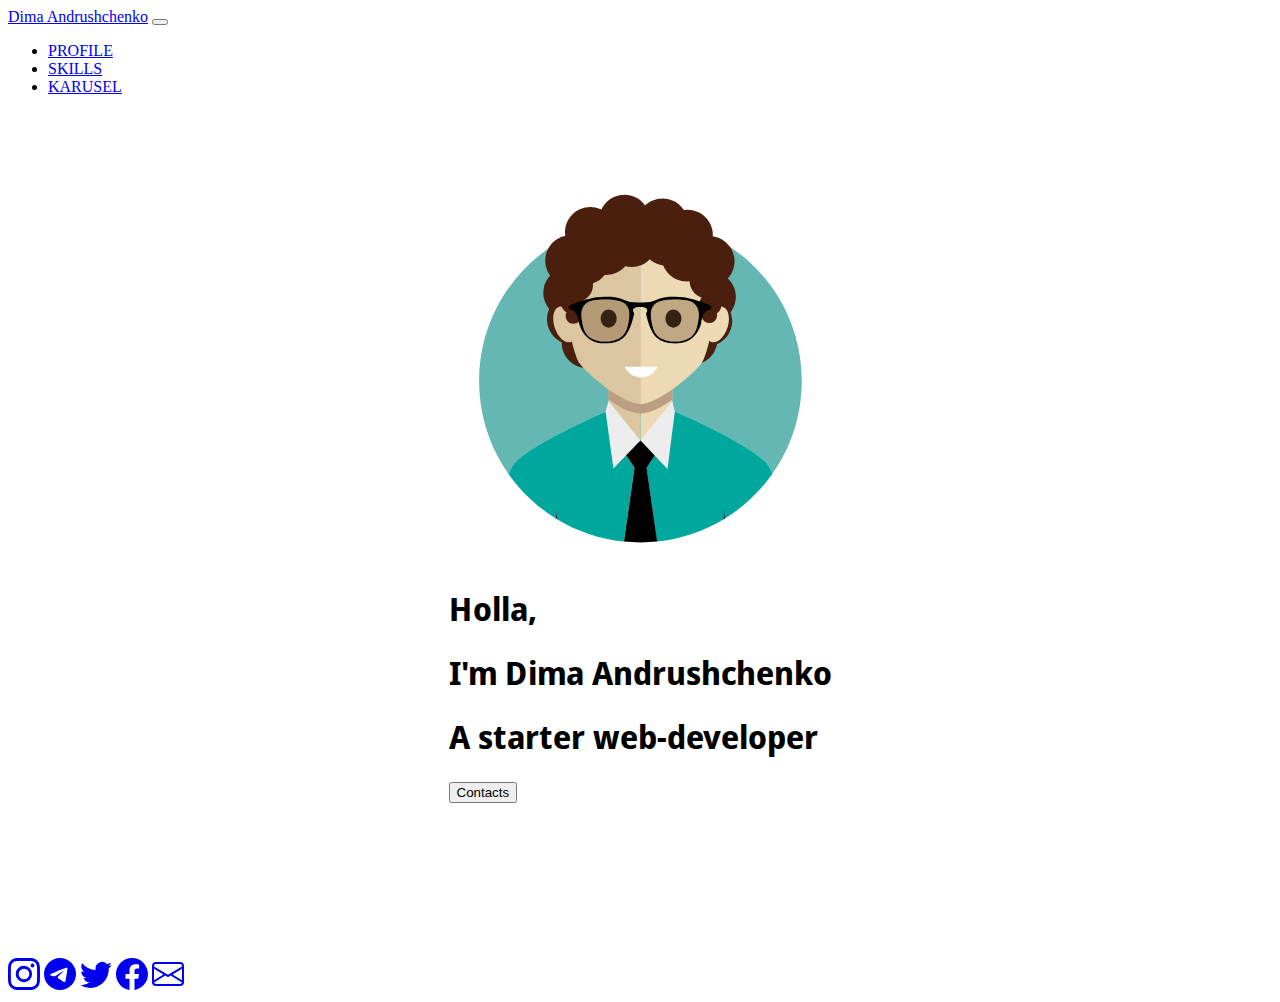
<file: index.html>
<!doctype html>
<html lang="ru">
  <head>

    <meta charset="UTF-8">
    <meta name="viewport" content="width=device-width, initial-scale=1">

    <link href="https://cdn.jsdelivr.net/npm/bootstrap@5.0.2/dist/css/bootstrap.min.css" rel="stylesheet" integrity="sha384-EVSTQN3/azprG1Anm3QDgpJLIm9Nao0Yz1ztcQTwFspd3yD65VohhpuuCOmLASjC" crossorigin="anonymous">
    <link rel="stylesheet" href="style.css">

    <link rel="preconnect" href="https://fonts.googleapis.com">
<link rel="preconnect" href="https://fonts.gstatic.com" crossorigin>
<link href="https://fonts.googleapis.com/css2?family=Noto+Sans+Display&display=swap" rel="stylesheet">

    <title>Привет мир!</title>
  </head>
  <body>
    <div class="container-fluid px-0 pb-2">
      <div class="container-fluid d-flex justify-content-center px-0 bg-dark bg-gradient">
       <nav class="navbar  d-flex justify-content-center navbar-expand-sm navbar-dark bg-dark bg-gradient ">
        <div class="container-fluid w-100 w-lg-75 ms 0 ms-lg-5  ">
          <a class="navbar-brand text-danger ms-0 ms-lg-4" href="#">Dima Andrushchenko</a>
           <button class="navbar-toggler border-danger" type="button" data-bs-toggle="collapse" data-bs-target="#navContent" aria-controls="navContent" aria-expanded="false" aria-label="Переключатель навигации">
             <span class="navbar-toggler-icon"></span>
          </button>

        <div class="collapse navbar-collapse" id="navContent">
        <ul class="navbar-nav  ms-4 mx-lg-auto mb-2 mb-sm-0 ">
         <li class="nav-item">
           <a class="nav-link  mx-lg-5 active text-white" aria-current="page" href="#">PROFILE</a>
         </li>
         <li class="nav-item">
           <a class="nav-link text-white mx-lg-5 " href="skills.html">SKILLS</a>
         </li>
         <li class="nav-item">
          <a class="nav-link text-white mx-lg-5 " href="Karusel.html">KARUSEL</a>
         </li>
       </ul>
      </div>
     </div>
    </nav>
   </div>
  </div>
  <main class=" bg-secondary bg-gradient  pt-5">
    <div class="container-fluid  d-flex  flex-column justify-content-center align-items-center bg-secondary bg-gradient">
      <div class="container-fluid  col-6 col-md-4 col-xl-3  my-0 pt-5 pt-sm-4 pt-xl-1  d-flex flex-column justify-content-center align-items-center">
        <img src="img/Logo-icon.svg" alt="" class="img-fluid " >
      </div>
      <div class="container col-sm-12 col-md-6 my-0 pb-5 pb-sm-4 pt-3 pt-xl-1 d-flex flex-column justify-content-center align-items-center">
        <h1 class="text-center  fw-bold">Holla,</h1>
        <h1 class="text-center">I'm Dima Andrushchenko</h1>
        <h1 class="text-center">A starter  web-developer</h1>
        <button type="button" class="btn btn-outline-danger text-white btn-lg">Contacts</button>
              </div>
         </div>
    </main>
    <footer class="bg-dark bg-gradient">
          <div class="container-fluid">
            <div class="container col-6 py-3 d-flex flex-row justify-content-around align-items-center ">
               <a href="#">
                 <!--Instagrem Icon-->
                <svg xmlns="http://www.w3.org/2000/svg" width="32" height="32" fill="currentColor" class="bi bi-instagram" viewBox="0 0 16 16">
                <path d="M8 0C5.829 0 5.556.01 4.703.048 3.85.088 3.269.222 2.76.42a3.917 3.917 0 0 0-1.417.923A3.927 3.927 0 0 0 .42 2.76C.222 3.268.087 3.85.048 4.7.01 5.555 0 5.827 0 8.001c0 2.172.01 2.444.048 3.297.04.852.174 1.433.372 1.942.205.526.478.972.923 1.417.444.445.89.719 1.416.923.51.198 1.09.333 1.942.372C5.555 15.99 5.827 16 8 16s2.444-.01 3.298-.048c.851-.04 1.434-.174 1.943-.372a3.916 3.916 0 0 0 1.416-.923c.445-.445.718-.891.923-1.417.197-.509.332-1.09.372-1.942C15.99 10.445 16 10.173 16 8s-.01-2.445-.048-3.299c-.04-.851-.175-1.433-.372-1.941a3.926 3.926 0 0 0-.923-1.417A3.911 3.911 0 0 0 13.24.42c-.51-.198-1.092-.333-1.943-.372C10.443.01 10.172 0 7.998 0h.003zm-.717 1.442h.718c2.136 0 2.389.007 3.232.046.78.035 1.204.166 1.486.275.373.145.64.319.92.599.28.28.453.546.598.92.11.281.24.705.275 1.485.039.843.047 1.096.047 3.231s-.008 2.389-.047 3.232c-.035.78-.166 1.203-.275 1.485a2.47 2.47 0 0 1-.599.919c-.28.28-.546.453-.92.598-.28.11-.704.24-1.485.276-.843.038-1.096.047-3.232.047s-2.39-.009-3.233-.047c-.78-.036-1.203-.166-1.485-.276a2.478 2.478 0 0 1-.92-.598 2.48 2.48 0 0 1-.6-.92c-.109-.281-.24-.705-.275-1.485-.038-.843-.046-1.096-.046-3.233 0-2.136.008-2.388.046-3.231.036-.78.166-1.204.276-1.486.145-.373.319-.64.599-.92.28-.28.546-.453.92-.598.282-.11.705-.24 1.485-.276.738-.034 1.024-.044 2.515-.045v.002zm4.988 1.328a.96.96 0 1 0 0 1.92.96.96 0 0 0 0-1.92zm-4.27 1.122a4.109 4.109 0 1 0 0 8.217 4.109 4.109 0 0 0  0-8.217zm0 1.441a2.667 2.667 0 1 1 0 5.334 2.667 2.667 0 0 1 0-5.334z"/>
                </svg></a>
                 <a href="#">
                  <!--Telegram Icon-->
                 <svg xmlns="http://www.w3.org/2000/svg" width="32" height="32" fill="currentColor" class="bi bi-telegram" viewBox="0 0 16 16">
                 <path d="M16 8A8 8 0 1 1 0 8a8 8 0 0 1 16 0zM8.287 5.906c-.778.324-2.334.994-4.666 2.01-.378.15-.577.298-.595.442-.03.243.275.339.69.47l.175.055c.408.133.958.288 1.243.294.26.006.549-.1.868-.32 2.179-1.471 3.304-2.214 3.374-2.23.05-.012.12-.026.166.016.047.041.042.12.037.141-.03.129-1.227 1.241-1.846 1.817-.193.18-.33.307-.358.336a8.154 8.154 0 0 1-.188.186c-.38.366-.664.64.015 1.088.327.216.589.393.85.571.284.194.568.387.936.629.093.06.183.125.27.187.331.236.63.448.997.414.214-.02.435-.22.547-.82.265-1.417.786-4.486.906-5.751a1.426 1.426 0 0 0-.013-.315.337.337 0 0 0-.114-.217.526.526 0 0 0-.31-.093c-.3.005-.763.166-2.984 1.09z"/>
                 </svg></a>
                 <!--Twitter Icon-->
               <a href="#"><svg xmlns="http://www.w3.org/2000/svg" width="32" height="32" fill="currentColor" class="bi bi-twitter" viewBox="0 0 16 16">
               <path d="M5.026 15c6.038 0 9.341-5.003 9.341-9.334 0-.14 0-.282-.006-.422A6.685 6.685 0 0 0 16 3.542a6.658 6.658 0 0 1-1.889.518 3.301 3.301 0 0 0 1.447-1.817 6.533 6.533 0 0 1-2.087.793A3.286 3.286 0 0 0 7.875 6.03a9.325 9.325 0 0 1-6.767-3.429 3.289 3.289 0 0 0 1.018 4.382A3.323 3.323 0 0 1 .64 6.575v.045a3.288 3.288 0 0 0 2.632 3.218 3.203 3.203 0 0 1-.865.115 3.23 3.23 0 0 1-.614-.057 3.283 3.283 0 0 0 3.067 2.277A6.588 6.588 0 0 1 .78 13.58a6.32 6.32 0 0 1-.78-.045A9.344 9.344 0 0 0 5.026 15z"/></svg></a>
               <a href="#">
                 <!--facebook Icon-->
               <svg xmlns="http://www.w3.org/2000/svg" width="32" height="32" fill="currentColor" class="bi bi-facebook" viewBox="0 0 16 16">
               <path d="M16 8.049c0-4.446-3.582-8.05-8-8.05C3.58 0-.002 3.603-.002 8.05c0 4.017 2.926 7.347 6.75 7.951v-5.625h-2.03V8.05H6.75V6.275c0-2.017 1.195-3.131 3.022-3.131.876 0 1.791.157 1.791.157v1.98h-1.009c-.993 0-1.303.621-1.303 1.258v1.51h2.218l-.354 2.326H9.25V16c3.824-.604 6.75-3.934 6.75-7.951z"/>
               </svg></a>
                 <!--Email Icon-->
               <a href="#"><svg xmlns="http://www.w3.org/2000/svg" width="32" height="32" fill="currentColor" class="bi bi-envelope" viewBox="0 0 16 16">
               <path d="M0 4a2 2 0 0 1 2-2h12a2 2 0 0 1 2 2v8a2 2 0 0 1-2 2H2a2 2 0 0 1-2-2V4Zm2-1a1 1 0 0 0-1 1v.217l7 4.2 7-4.2V4a1 1 0 0 0-1-1H2Zm13 2.383-4.708 2.825L15 11.105V5.383Zm-.034 6.876-5.64-3.471L8 9.583l-1.326-.795-5.64 3.47A1 1 0 0 0 2 13h12a1 1 0 0 0 .966-.741ZM1 11.105l4.708-2.897L1 5.383v5.722Z"/>
               </svg></a>
             </div>
           </div>
         </footer>


  <script src="https://cdn.jsdelivr.net/npm/bootstrap@5.0.2/dist/js/bootstrap.bundle.min.js" integrity="sha384-MrcW6ZMFYlzcLA8Nl+NtUVF0sA7MsXsP1UyJoMp4YLEuNSfAP+JcXn/tWtIaxVXM" crossorigin="anonymous"></script>
 </body>
</html>
</file>
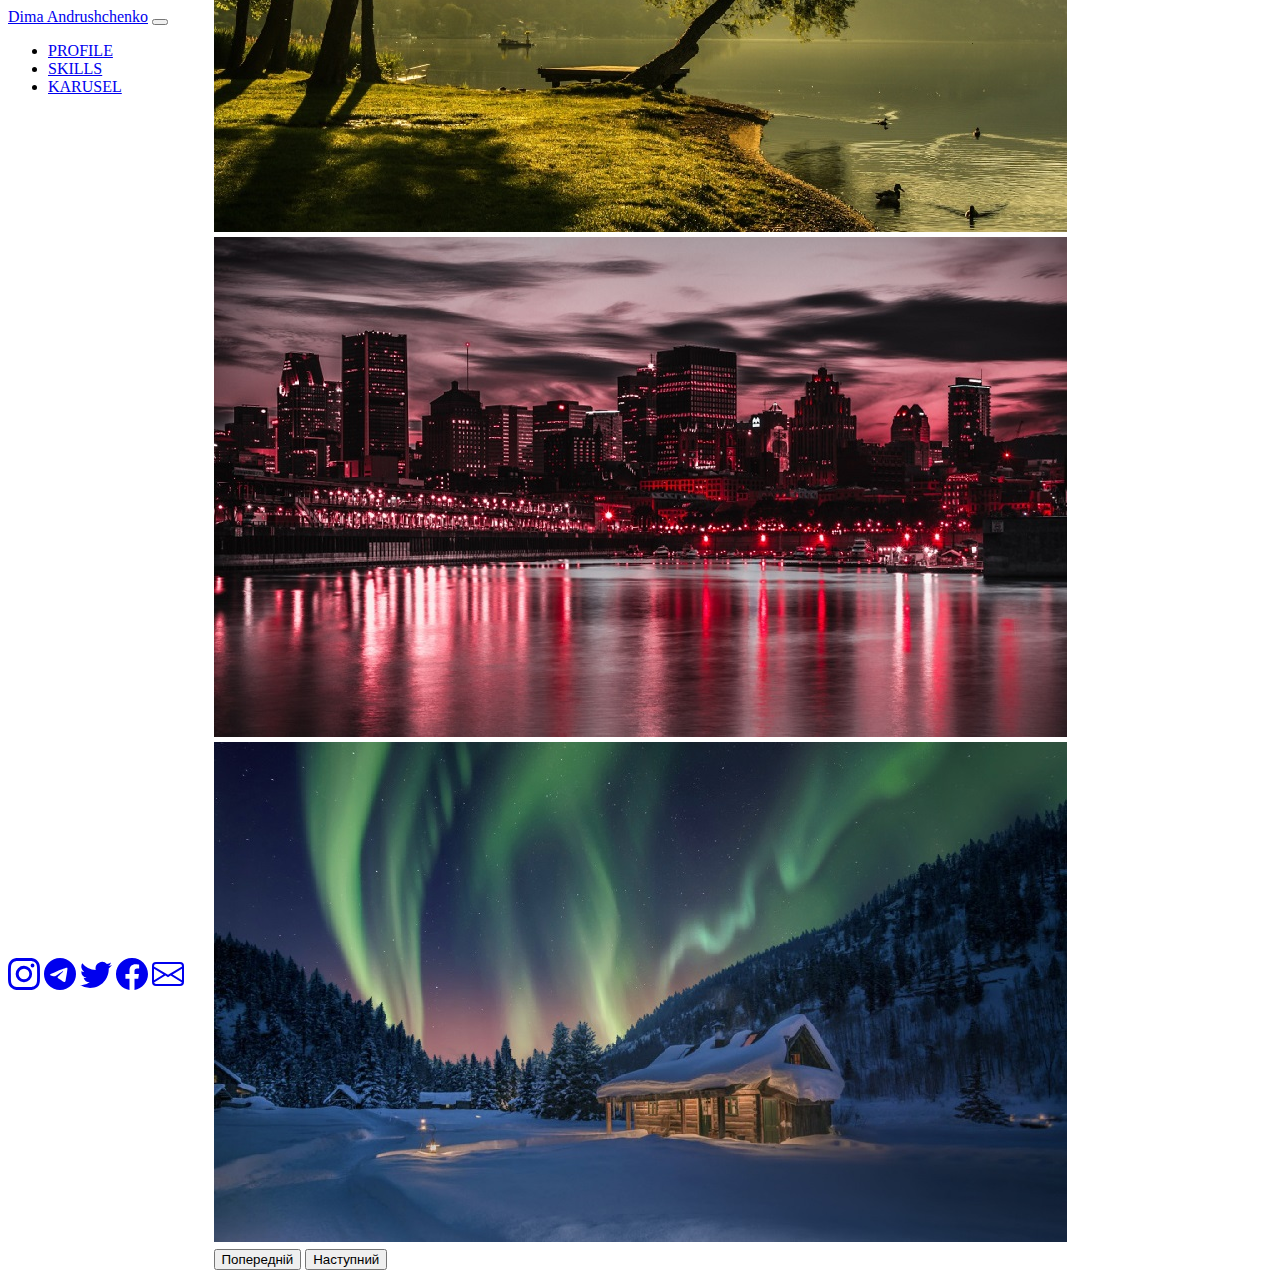
<file: Karusel.html>
<!doctype html>
<html lang="ru">
  <head>

    <meta charset="UTF-8">
    <meta name="viewport" content="width=device-width, initial-scale=1">

    <link href="https://cdn.jsdelivr.net/npm/bootstrap@5.0.2/dist/css/bootstrap.min.css" rel="stylesheet" integrity="sha384-EVSTQN3/azprG1Anm3QDgpJLIm9Nao0Yz1ztcQTwFspd3yD65VohhpuuCOmLASjC" crossorigin="anonymous">
    <link rel="stylesheet" href="style.css">

    <link rel="preconnect" href="https://fonts.googleapis.com">
<link rel="preconnect" href="https://fonts.gstatic.com" crossorigin>
<link href="https://fonts.googleapis.com/css2?family=Noto+Sans+Display&display=swap" rel="stylesheet">

    <title>Привет мир!</title>
  </head>
  <body>
    <div class="container-fluid px-0 ">
      <div class="container-fluid d-flex justify-content-center px-0 bg-dark bg-gradient">
       <nav class="navbar  d-flex justify-content-center navbar-expand-sm navbar-dark bg-dark bg-gradient ">
        <div class="container-fluid w-100 w-lg-75 ms 0 ms-lg-5  ">
          <a class="navbar-brand text-danger ms-0 ms-lg-4" href="#">Dima Andrushchenko</a>
           <button class="navbar-toggler border-danger" type="button" data-bs-toggle="collapse" data-bs-target="#navContent" aria-controls="navContent" aria-expanded="false" aria-label="Переключатель навигации">
             <span class="navbar-toggler-icon"></span>
          </button>

        <div class="collapse navbar-collapse" id="navContent">
        <ul class="navbar-nav  ms-4 mx-lg-auto mb-2 mb-sm-0 ">
         <li class="nav-item">
           <a class="nav-link  mx-lg-5 active text-white" aria-current="page" href="index.html">PROFILE</a>
         </li>
         <li class="nav-item">
           <a class="nav-link text-white mx-lg-5 " href="skills.html">SKILLS</a>
         </li>
         <li class="nav-item">
          <a class="nav-link text-white mx-lg-5 " href="Karusel">KARUSEL</a>
         </li>
       </ul>
      </div>
     </div>
    </nav>
   </div>
  </div>
  <main class=" bg-secondary bg-gradient  pt-5">
    <!--Karusel-->

    <div class="container-fluid d-flex justify-content-center  align-items-center">
    <div id="carouselExampleIndicators" class="carousel slide" data-bs-ride="carousel">
      <div class="carousel-indicators">
        <button type="button" data-bs-target="#carouselExampleIndicators" data-bs-slide-to="0" class="active" aria-current="true" aria-label="Slide 1"></button>
        <button type="button" data-bs-target="#carouselExampleIndicators" data-bs-slide-to="1" aria-label="Slide 2"></button>
        <button type="button" data-bs-target="#carouselExampleIndicators" data-bs-slide-to="2" aria-label="Slide 3"></button>
      </div>
      <div class="container carousel-inner">
        <div class="carousel-item active">
          <img src="img/img-1.jpg" class="d-block w-100" alt="...">
        </div>
        <div class="carousel-item">
          <img src="img/img-2.jpg" class="d-block w-100" alt="...">
        </div>
        <div class="carousel-item">
          <img src="img/img-3.jpg" class="d-block w-100" alt="...">
        </div>
      </div>
      <button class="carousel-control-prev" type="button" data-bs-target="#carouselExampleIndicators"  data-bs-slide="prev">
        <span class="carousel-control-prev-icon" aria-hidden="true"></span>
        <span class="visually-hidden">Попередній</span>
      </button>
      <button class="carousel-control-next" type="button" data-bs-target="#carouselExampleIndicators"  data-bs-slide="next">
        <span class="carousel-control-next-icon" aria-hidden="true"></span>
        <span class="visually-hidden">Наступний</span>
      </button>
    </div>
  </div>

    </main>

    <footer class="bg-dark bg-gradient">
       <div class="container-fluid">
          <div class="container col-6 py-3 d-flex flex-row justify-content-around align-items-center ">
               <a href="#">
                 <!--Instagrem Icon-->
                <svg xmlns="http://www.w3.org/2000/svg" width="32" height="32" fill="currentColor" class="bi bi-instagram" viewBox="0 0 16 16">
                <path d="M8 0C5.829 0 5.556.01 4.703.048 3.85.088 3.269.222 2.76.42a3.917 3.917 0 0 0-1.417.923A3.927 3.927 0 0 0 .42 2.76C.222 3.268.087 3.85.048 4.7.01 5.555 0 5.827 0 8.001c0 2.172.01 2.444.048 3.297.04.852.174 1.433.372 1.942.205.526.478.972.923 1.417.444.445.89.719 1.416.923.51.198 1.09.333 1.942.372C5.555 15.99 5.827 16 8 16s2.444-.01 3.298-.048c.851-.04 1.434-.174 1.943-.372a3.916 3.916 0 0 0 1.416-.923c.445-.445.718-.891.923-1.417.197-.509.332-1.09.372-1.942C15.99 10.445 16 10.173 16 8s-.01-2.445-.048-3.299c-.04-.851-.175-1.433-.372-1.941a3.926 3.926 0 0 0-.923-1.417A3.911 3.911 0 0 0 13.24.42c-.51-.198-1.092-.333-1.943-.372C10.443.01 10.172 0 7.998 0h.003zm-.717 1.442h.718c2.136 0 2.389.007 3.232.046.78.035 1.204.166 1.486.275.373.145.64.319.92.599.28.28.453.546.598.92.11.281.24.705.275 1.485.039.843.047 1.096.047 3.231s-.008 2.389-.047 3.232c-.035.78-.166 1.203-.275 1.485a2.47 2.47 0 0 1-.599.919c-.28.28-.546.453-.92.598-.28.11-.704.24-1.485.276-.843.038-1.096.047-3.232.047s-2.39-.009-3.233-.047c-.78-.036-1.203-.166-1.485-.276a2.478 2.478 0 0 1-.92-.598 2.48 2.48 0 0 1-.6-.92c-.109-.281-.24-.705-.275-1.485-.038-.843-.046-1.096-.046-3.233 0-2.136.008-2.388.046-3.231.036-.78.166-1.204.276-1.486.145-.373.319-.64.599-.92.28-.28.546-.453.92-.598.282-.11.705-.24 1.485-.276.738-.034 1.024-.044 2.515-.045v.002zm4.988 1.328a.96.96 0 1 0 0 1.92.96.96 0 0 0 0-1.92zm-4.27 1.122a4.109 4.109 0 1 0 0 8.217 4.109 4.109 0 0 0  0-8.217zm0 1.441a2.667 2.667 0 1 1 0 5.334 2.667 2.667 0 0 1 0-5.334z"/>
                </svg></a>
                 <a href="#">
                  <!--Telegram Icon-->
                 <svg xmlns="http://www.w3.org/2000/svg" width="32" height="32" fill="currentColor" class="bi bi-telegram" viewBox="0 0 16 16">
                 <path d="M16 8A8 8 0 1 1 0 8a8 8 0 0 1 16 0zM8.287 5.906c-.778.324-2.334.994-4.666 2.01-.378.15-.577.298-.595.442-.03.243.275.339.69.47l.175.055c.408.133.958.288 1.243.294.26.006.549-.1.868-.32 2.179-1.471 3.304-2.214 3.374-2.23.05-.012.12-.026.166.016.047.041.042.12.037.141-.03.129-1.227 1.241-1.846 1.817-.193.18-.33.307-.358.336a8.154 8.154 0 0 1-.188.186c-.38.366-.664.64.015 1.088.327.216.589.393.85.571.284.194.568.387.936.629.093.06.183.125.27.187.331.236.63.448.997.414.214-.02.435-.22.547-.82.265-1.417.786-4.486.906-5.751a1.426 1.426 0 0 0-.013-.315.337.337 0 0 0-.114-.217.526.526 0 0 0-.31-.093c-.3.005-.763.166-2.984 1.09z"/>
                 </svg></a>
                 <!--Twitter Icon-->
                 <a href="#"><svg xmlns="http://www.w3.org/2000/svg" width="32" height="32" fill="currentColor" class="bi bi-twitter" viewBox="0 0 16 16">
                 <path d="M5.026 15c6.038 0 9.341-5.003 9.341-9.334 0-.14 0-.282-.006-.422A6.685 6.685 0 0 0 16 3.542a6.658 6.658 0 0 1-1.889.518 3.301 3.301 0 0 0 1.447-1.817 6.533 6.533 0 0 1-2.087.793A3.286 3.286 0 0 0 7.875 6.03a9.325 9.325 0 0 1-6.767-3.429 3.289 3.289 0 0 0 1.018 4.382A3.323 3.323 0 0 1 .64 6.575v.045a3.288 3.288 0 0 0 2.632 3.218 3.203 3.203 0 0 1-.865.115 3.23 3.23 0 0 1-.614-.057 3.283 3.283 0 0 0 3.067 2.277A6.588 6.588 0 0 1 .78 13.58a6.32 6.32 0 0 1-.78-.045A9.344 9.344 0 0 0 5.026 15z"/></svg></a>
                 <a href="#">
                 <!--facebook Icon-->
                 <svg xmlns="http://www.w3.org/2000/svg" width="32" height="32" fill="currentColor" class="bi bi-facebook" viewBox="0 0 16 16">
                 <path d="M16 8.049c0-4.446-3.582-8.05-8-8.05C3.58 0-.002 3.603-.002 8.05c0 4.017 2.926 7.347 6.75 7.951v-5.625h-2.03V8.05H6.75V6.275c0-2.017 1.195-3.131 3.022-3.131.876 0 1.791.157 1.791.157v1.98h-1.009c-.993 0-1.303.621-1.303 1.258v1.51h2.218l-.354 2.326H9.25V16c3.824-.604 6.75-3.934 6.75-7.951z"/>
                 </svg></a>
                 <!--Email Icon-->
                 <a href="#"><svg xmlns="http://www.w3.org/2000/svg" width="32" height="32" fill="currentColor" class="bi bi-envelope" viewBox="0 0 16 16">
                 <path d="M0 4a2 2 0 0 1 2-2h12a2 2 0 0 1 2 2v8a2 2 0 0 1-2 2H2a2 2 0 0 1-2-2V4Zm2-1a1 1 0 0 0-1 1v.217l7 4.2 7-4.2V4a1 1 0 0 0-1-1H2Zm13 2.383-4.708 2.825L15 11.105V5.383Zm-.034 6.876-5.64-3.471L8 9.583l-1.326-.795-5.64 3.47A1 1 0 0 0 2 13h12a1 1 0 0 0 .966-.741ZM1 11.105l4.708-2.897L1 5.383v5.722Z"/>
                 </svg></a>
            </div>
          </div>
        </footer>


  <script src="https://cdn.jsdelivr.net/npm/bootstrap@5.0.2/dist/js/bootstrap.bundle.min.js" integrity="sha384-MrcW6ZMFYlzcLA8Nl+NtUVF0sA7MsXsP1UyJoMp4YLEuNSfAP+JcXn/tWtIaxVXM" crossorigin="anonymous"></script>
 </body>
</html>
</file>
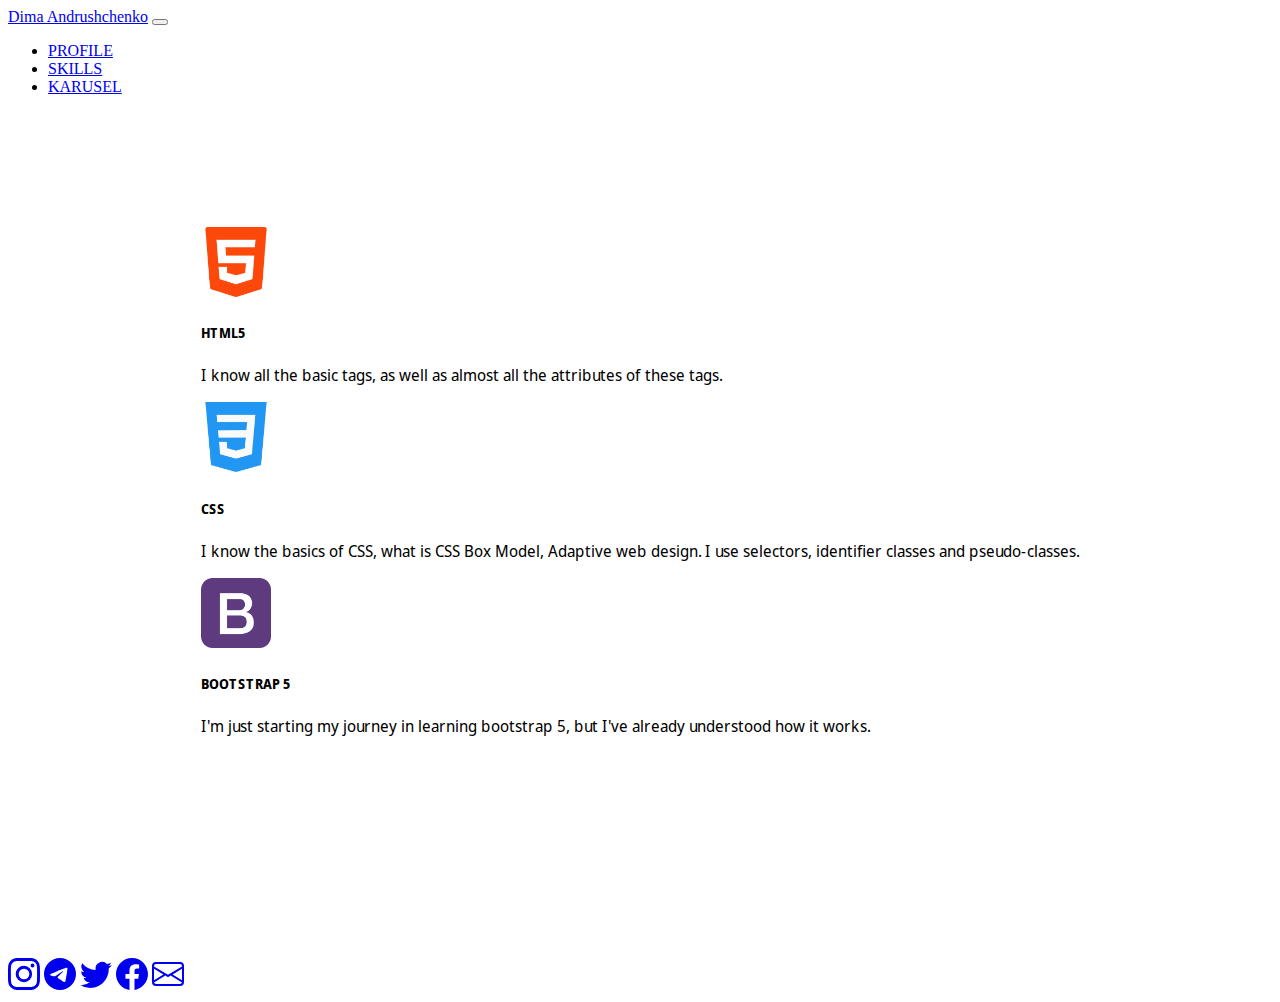
<file: skills.html>
<!doctype html>
<html lang="ru">
  <head>

    <meta charset="UTF-8">
    <meta name="viewport" content="width=device-width, initial-scale=1">

    <link href="https://cdn.jsdelivr.net/npm/bootstrap@5.0.2/dist/css/bootstrap.min.css" rel="stylesheet" integrity="sha384-EVSTQN3/azprG1Anm3QDgpJLIm9Nao0Yz1ztcQTwFspd3yD65VohhpuuCOmLASjC" crossorigin="anonymous">
    <link rel="stylesheet" href="style.css">

    <link rel="preconnect" href="https://fonts.googleapis.com">
<link rel="preconnect" href="https://fonts.gstatic.com" crossorigin>
<link href="https://fonts.googleapis.com/css2?family=Noto+Sans+Display&display=swap" rel="stylesheet">

    <title>Привет мир!</title>
  </head>
  <body>
    <div class="container-fluid px-0  ">
      <div class="container-fluid d-flex justify-content-center px-0 bg-dark bg-gradient">
       <nav class="navbar  d-flex justify-content-center navbar-expand-sm navbar-dark bg-dark bg-gradient ">
        <div class="container-fluid w-100 w-lg-75 ms 0 ms-lg-5  ">
          <a class="navbar-brand text-danger ms-0 ms-lg-4" href="#">Dima Andrushchenko</a>
           <button class="navbar-toggler border-danger" type="button" data-bs-toggle="collapse" data-bs-target="#navContent" aria-controls="navContent" aria-expanded="false" aria-label="Переключатель навигации">
             <span class="navbar-toggler-icon"></span>
          </button>

        <div class="collapse navbar-collapse" id="navContent">
        <ul class="navbar-nav  ms-4 mx-lg-auto mb-2 mb-sm-0 ">
         <li class="nav-item">
           <a class="nav-link  mx-lg-5 active text-white" aria-current="page" href="index.html">PROFILE</a>
         </li>
         <li class="nav-item">
           <a class="nav-link text-white mx-lg-5 " href="#">SKILLS</a>
         </li>
         <li class="nav-item">
          <a class="nav-link text-white mx-lg-5 " href="Karusel.html">KARUSEL</a>
         </li>
       </ul>
      </div>
     </div>
    </nav>
   </div>
  <main class=" bg-secondary bg-gradient">
    <div class="container-fluid w-75  mt-5">
      <!--CARDS-->
    <div class="row row-cols-1 row-cols-md-2 row-cols-lg-1 g-2 g-md-3 g-lg-5 justify-content-center ">

      <div class="col text-white">
        <div class="card h-100 d-flex flex-row justify-content-center align-items-center bg-dark border-success border-3">
          <div class="w-25 d-flex flex-row justify-content-center align-items-center">
          <img src="img/HTML-icon.png" alt="..." width="70" height="70">
          </div>
          <div class="card-body  fs-6 ">
            <h5 class="card-title">HTML5</h5>
            <p class="card-text">I know all the basic tags, as well as almost all the attributes of these tags.</p>
          </div>
        </div>
      </div>

    <div class="col text-white">
      <div class="card h-100 d-flex flex-row justify-content-center align-items-center bg-dark border-success border-3">
        <div class="w-25 d-flex flex-row justify-content-center align-items-center">
        <img src="img/CSS-icon.png" alt="..." width="70" height="70">
        </div>
        <div class="card-body  fs-6 ">
          <h5 class="card-title">CSS</h5>
          <p class="card-text">
             I know the basics of CSS, what is CSS Box Model, Adaptive web design. I use selectors, identifier classes and pseudo-classes.</p>
        </div>
      </div>
    </div>

    <div class="col text-white">
      <div class="card h-100 d-flex flex-row justify-content-center align-items-center bg-dark border-success border-3">
        <div class="w-25 d-flex flex-row justify-content-center align-items-center">
        <img src="img/Bot-icon.png" alt="..." width="70" height="70">
        </div>
        <div class="card-body  fs-6 ">
          <h5 class="card-title">BOOTSTRAP 5</h5>
          <p class="card-text">I'm just starting my journey in learning bootstrap 5, but I've already understood how it works.</p>
        </div>
      </div>
    </div>


    </div>
  </div>


    </main>
    <footer class="bg-dark bg-gradient">
          <div class="container-fluid">
            <div class="container col-6 py-3 d-flex flex-row justify-content-around align-items-center ">
               <a href="#">
                 <!--Instagrem Icon-->
                <svg xmlns="http://www.w3.org/2000/svg" width="32" height="32" fill="currentColor" class="bi bi-instagram" viewBox="0 0 16 16">
                <path d="M8 0C5.829 0 5.556.01 4.703.048 3.85.088 3.269.222 2.76.42a3.917 3.917 0 0 0-1.417.923A3.927 3.927 0 0 0 .42 2.76C.222 3.268.087 3.85.048 4.7.01 5.555 0 5.827 0 8.001c0 2.172.01 2.444.048 3.297.04.852.174 1.433.372 1.942.205.526.478.972.923 1.417.444.445.89.719 1.416.923.51.198 1.09.333 1.942.372C5.555 15.99 5.827 16 8 16s2.444-.01 3.298-.048c.851-.04 1.434-.174 1.943-.372a3.916 3.916 0 0 0 1.416-.923c.445-.445.718-.891.923-1.417.197-.509.332-1.09.372-1.942C15.99 10.445 16 10.173 16 8s-.01-2.445-.048-3.299c-.04-.851-.175-1.433-.372-1.941a3.926 3.926 0 0 0-.923-1.417A3.911 3.911 0 0 0 13.24.42c-.51-.198-1.092-.333-1.943-.372C10.443.01 10.172 0 7.998 0h.003zm-.717 1.442h.718c2.136 0 2.389.007 3.232.046.78.035 1.204.166 1.486.275.373.145.64.319.92.599.28.28.453.546.598.92.11.281.24.705.275 1.485.039.843.047 1.096.047 3.231s-.008 2.389-.047 3.232c-.035.78-.166 1.203-.275 1.485a2.47 2.47 0 0 1-.599.919c-.28.28-.546.453-.92.598-.28.11-.704.24-1.485.276-.843.038-1.096.047-3.232.047s-2.39-.009-3.233-.047c-.78-.036-1.203-.166-1.485-.276a2.478 2.478 0 0 1-.92-.598 2.48 2.48 0 0 1-.6-.92c-.109-.281-.24-.705-.275-1.485-.038-.843-.046-1.096-.046-3.233 0-2.136.008-2.388.046-3.231.036-.78.166-1.204.276-1.486.145-.373.319-.64.599-.92.28-.28.546-.453.92-.598.282-.11.705-.24 1.485-.276.738-.034 1.024-.044 2.515-.045v.002zm4.988 1.328a.96.96 0 1 0 0 1.92.96.96 0 0 0 0-1.92zm-4.27 1.122a4.109 4.109 0 1 0 0 8.217 4.109 4.109 0 0 0  0-8.217zm0 1.441a2.667 2.667 0 1 1 0 5.334 2.667 2.667 0 0 1 0-5.334z"/>
                </svg></a>
                 <a href="#">
                  <!--Telegram Icon-->
                 <svg xmlns="http://www.w3.org/2000/svg" width="32" height="32" fill="currentColor" class="bi bi-telegram" viewBox="0 0 16 16">
                 <path d="M16 8A8 8 0 1 1 0 8a8 8 0 0 1 16 0zM8.287 5.906c-.778.324-2.334.994-4.666 2.01-.378.15-.577.298-.595.442-.03.243.275.339.69.47l.175.055c.408.133.958.288 1.243.294.26.006.549-.1.868-.32 2.179-1.471 3.304-2.214 3.374-2.23.05-.012.12-.026.166.016.047.041.042.12.037.141-.03.129-1.227 1.241-1.846 1.817-.193.18-.33.307-.358.336a8.154 8.154 0 0 1-.188.186c-.38.366-.664.64.015 1.088.327.216.589.393.85.571.284.194.568.387.936.629.093.06.183.125.27.187.331.236.63.448.997.414.214-.02.435-.22.547-.82.265-1.417.786-4.486.906-5.751a1.426 1.426 0 0 0-.013-.315.337.337 0 0 0-.114-.217.526.526 0 0 0-.31-.093c-.3.005-.763.166-2.984 1.09z"/>
                 </svg></a>
                 <!--Twitter Icon-->
               <a href="#"><svg xmlns="http://www.w3.org/2000/svg" width="32" height="32" fill="currentColor" class="bi bi-twitter" viewBox="0 0 16 16">
               <path d="M5.026 15c6.038 0 9.341-5.003 9.341-9.334 0-.14 0-.282-.006-.422A6.685 6.685 0 0 0 16 3.542a6.658 6.658 0 0 1-1.889.518 3.301 3.301 0 0 0 1.447-1.817 6.533 6.533 0 0 1-2.087.793A3.286 3.286 0 0 0 7.875 6.03a9.325 9.325 0 0 1-6.767-3.429 3.289 3.289 0 0 0 1.018 4.382A3.323 3.323 0 0 1 .64 6.575v.045a3.288 3.288 0 0 0 2.632 3.218 3.203 3.203 0 0 1-.865.115 3.23 3.23 0 0 1-.614-.057 3.283 3.283 0 0 0 3.067 2.277A6.588 6.588 0 0 1 .78 13.58a6.32 6.32 0 0 1-.78-.045A9.344 9.344 0 0 0 5.026 15z"/></svg></a>
               <a href="#">
                 <!--facebook Icon-->
               <svg xmlns="http://www.w3.org/2000/svg" width="32" height="32" fill="currentColor" class="bi bi-facebook" viewBox="0 0 16 16">
               <path d="M16 8.049c0-4.446-3.582-8.05-8-8.05C3.58 0-.002 3.603-.002 8.05c0 4.017 2.926 7.347 6.75 7.951v-5.625h-2.03V8.05H6.75V6.275c0-2.017 1.195-3.131 3.022-3.131.876 0 1.791.157 1.791.157v1.98h-1.009c-.993 0-1.303.621-1.303 1.258v1.51h2.218l-.354 2.326H9.25V16c3.824-.604 6.75-3.934 6.75-7.951z"/>
               </svg></a>
                 <!--Email Icon-->
               <a href="#"><svg xmlns="http://www.w3.org/2000/svg" width="32" height="32" fill="currentColor" class="bi bi-envelope" viewBox="0 0 16 16">
               <path d="M0 4a2 2 0 0 1 2-2h12a2 2 0 0 1 2 2v8a2 2 0 0 1-2 2H2a2 2 0 0 1-2-2V4Zm2-1a1 1 0 0 0-1 1v.217l7 4.2 7-4.2V4a1 1 0 0 0-1-1H2Zm13 2.383-4.708 2.825L15 11.105V5.383Zm-.034 6.876-5.64-3.471L8 9.583l-1.326-.795-5.64 3.47A1 1 0 0 0 2 13h12a1 1 0 0 0 .966-.741ZM1 11.105l4.708-2.897L1 5.383v5.722Z"/>
               </svg></a>
            </div>
          </div>
    </footer>
    </div>

  <script src="https://cdn.jsdelivr.net/npm/bootstrap@5.0.2/dist/js/bootstrap.bundle.min.js" integrity="sha384-MrcW6ZMFYlzcLA8Nl+NtUVF0sA7MsXsP1UyJoMp4YLEuNSfAP+JcXn/tWtIaxVXM" crossorigin="anonymous"></script>
 </body>
</html>
</file>
<file: style.css>
main{
  width:100%;
  height: 84vh;
  display: flex;
  flex-direction: column;
  justify-content: center;
  align-items: center;
  font-family: 'Noto Sans Display', sans-serif;
  padding-bottom: 10vh;
  /*background: url("img/bg.jpg") center no-repeat;
  background-size:cover;*/

}
 footer{
  width:100%;
  max-height: 20vh;
}
</file>
